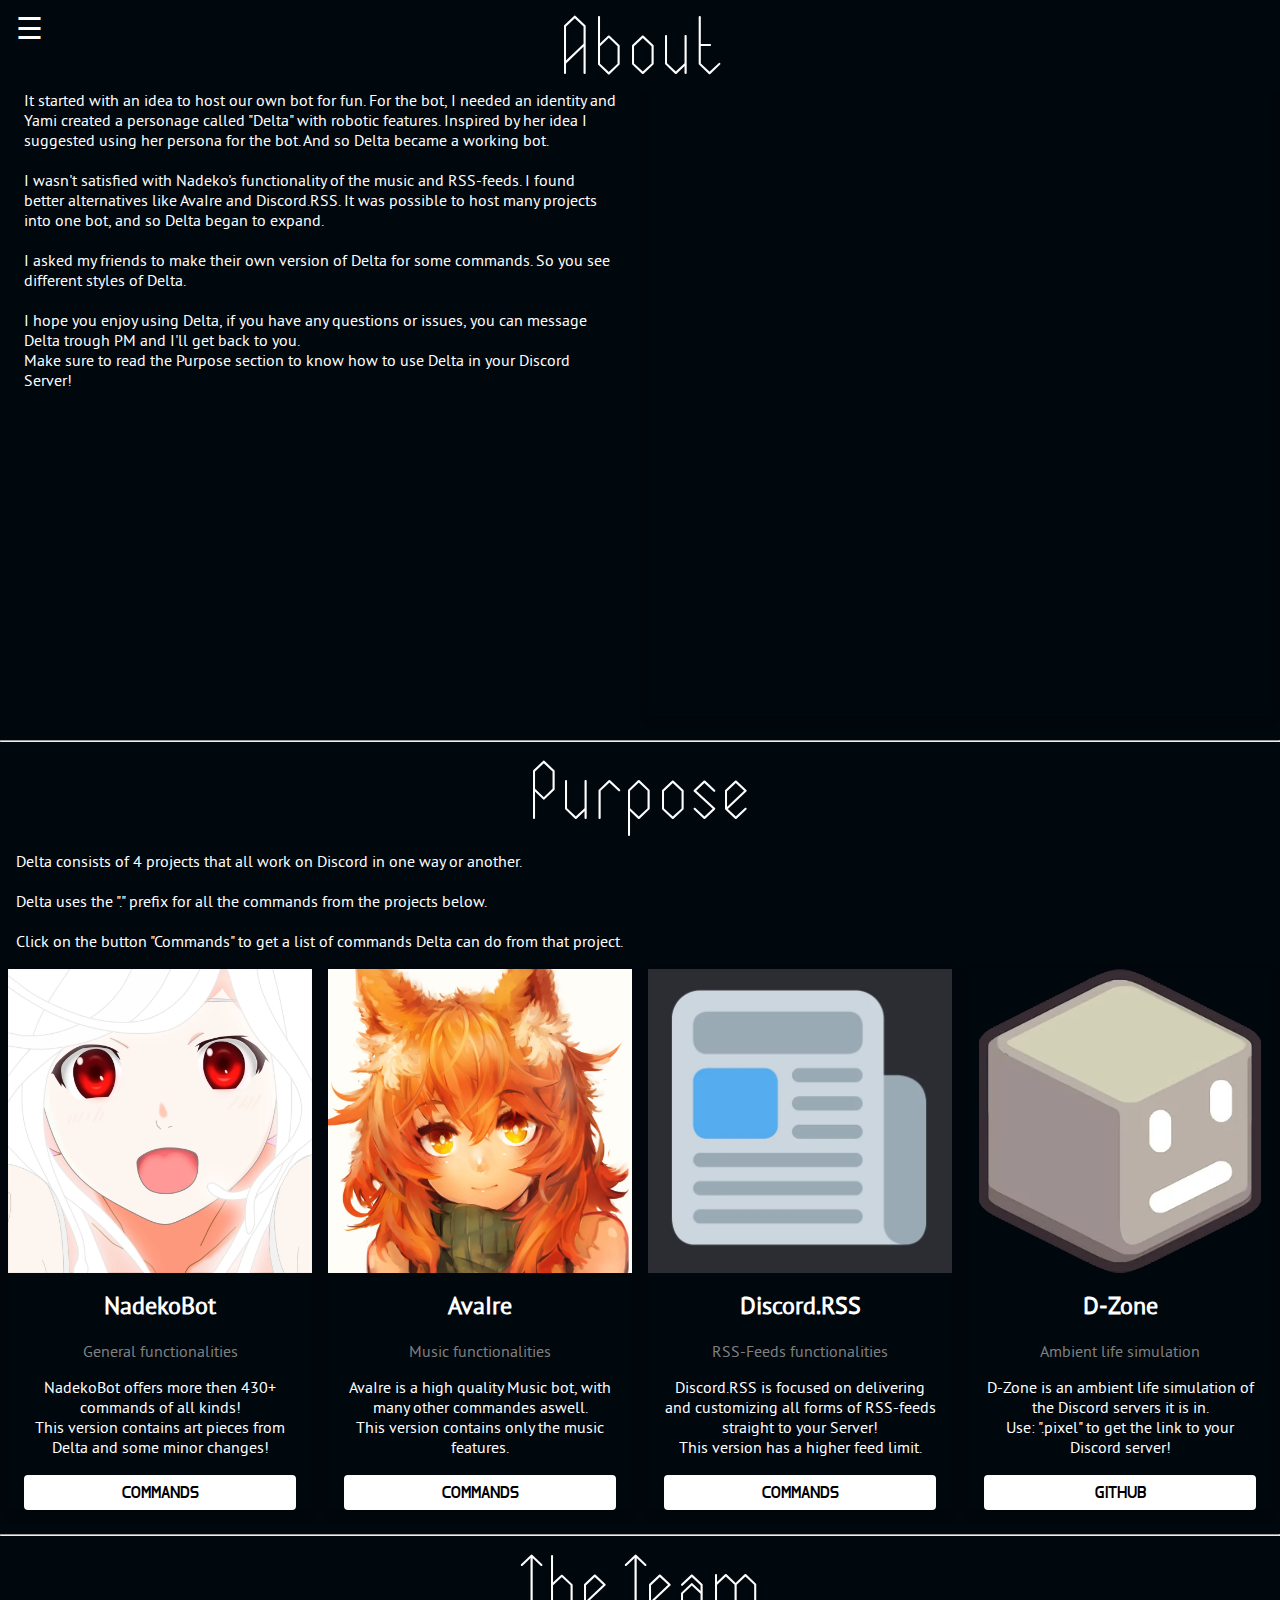
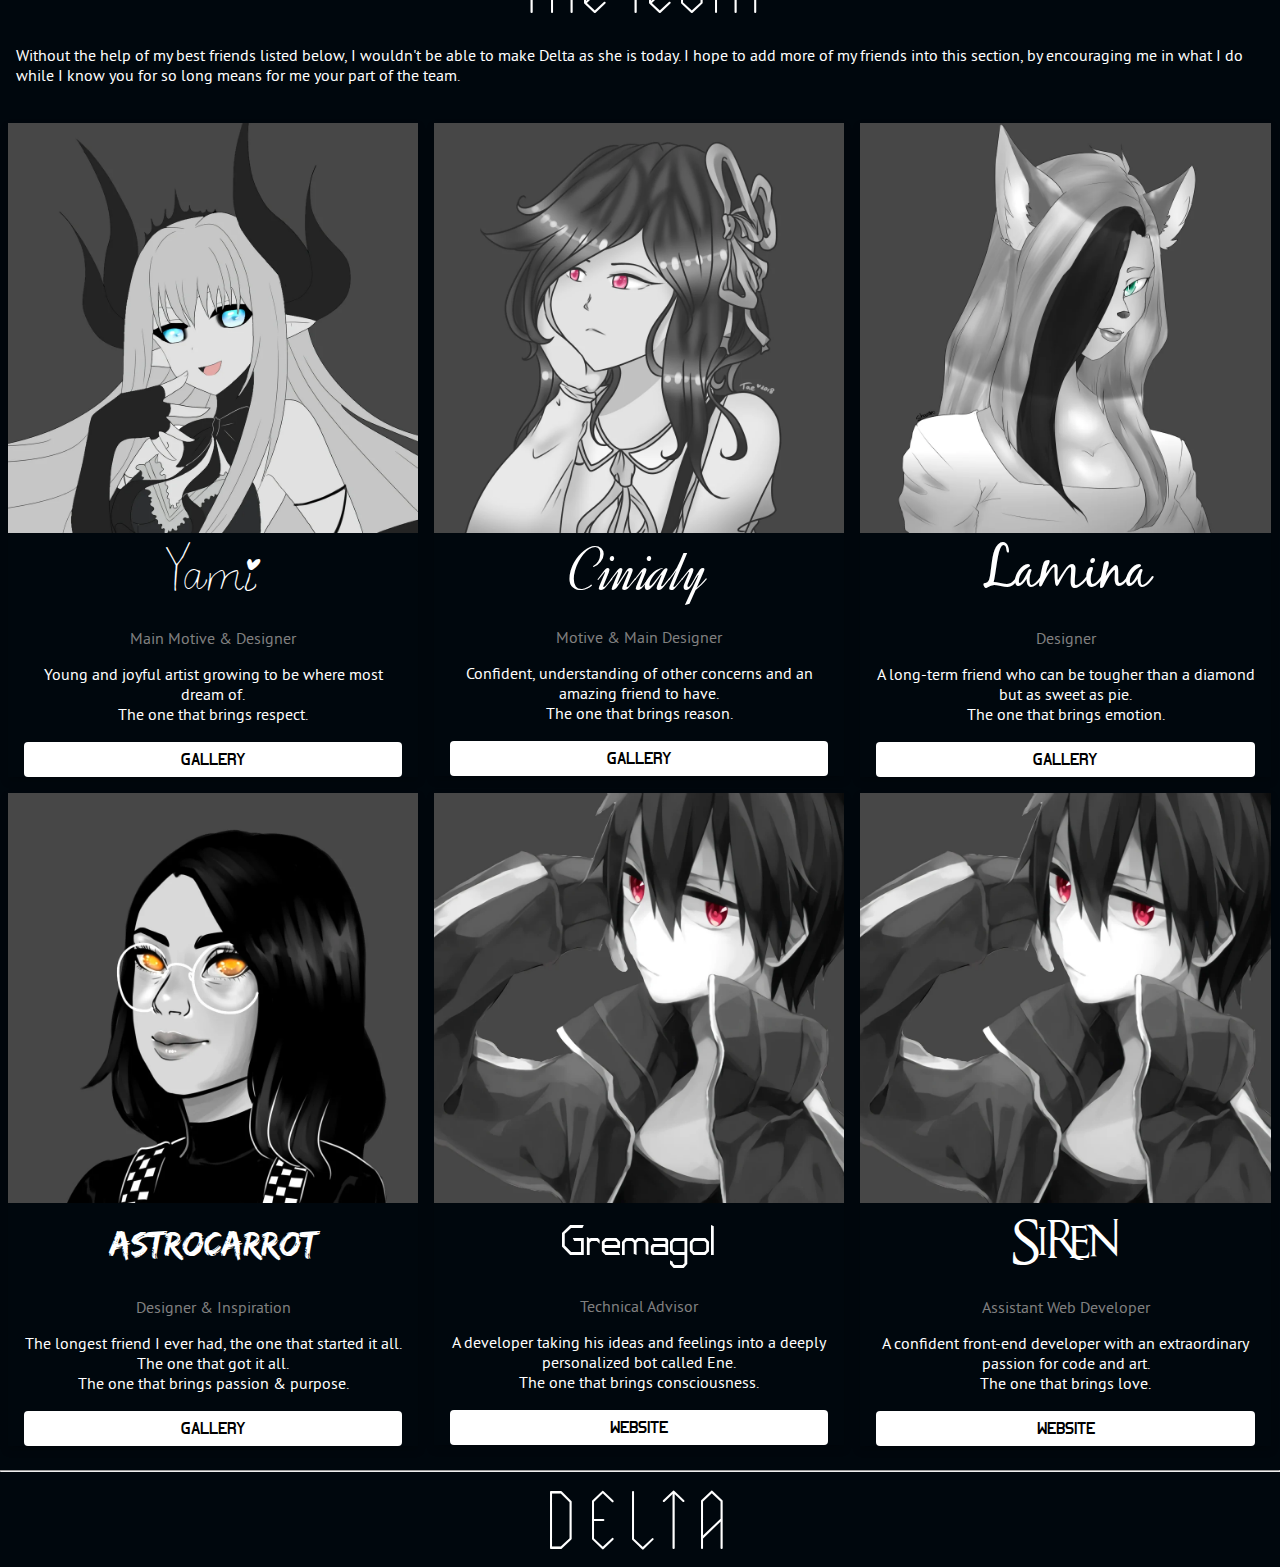
<file: about/index.html>
<!doctype html><html lang=en><title>About Deltabot</title><meta content="text/html; charset=utf-8" http-equiv=Content-Type><meta content="width=device-width,initial-scale=1" name=viewport><meta content=website property=og:type><meta content="Delta, a different Discord bot" property=og:title><meta content="Made possible by: Yami, Cinialy, Lamina, AstronautCarrot Siren & Gremagol. Projects used: Nadekobot, AvaIre, Discord.RSS & D-Zone." property=og:description><meta content="A discord bot, trying to be unique by combining the work of many." name=description><meta content=summary_large_image name=twitter:card><meta content=https://meetdelta.com/favicons/Deltabothead.png property=og:image><meta content=#93E6FA name=theme-color><link href=../favicons/favicon-128x128.webp rel=icon sizes=128x128 type=image/webp><link href=../favicons/favicon-96x96.webp rel=icon sizes=96x96 type=image/webp><link href=../favicons/favicon-32x32.webp rel=icon sizes=32x32 type=image/webp><link href=../favicons/favicon-16x16.webp rel=icon sizes=16x16 type=image/webp><meta content=#2b5797 name=msapplication-TileColor><meta content=../favicons/browserconfig.xml name=msapplication-config><link href=../favicons/favicon.svg rel=mask-icon color=black><link href=../favicons/apple-touch-icon.png rel=apple-touch-icon sizes=180x180><link href=../favicons/site.webmanifest rel=manifest><meta content=#93E6FA name=theme-color><link href="../style.css" rel=preload as=style onload='this.rel="stylesheet"'><noscript><link href="../style.css" rel=stylesheet></noscript><style>#mainwrapper{width:auto;overflow:hidden}#textelement{width:100%;float:left}</style><div class=sidenav id=mySidenav><span class=head1>Menu</span><a href=javascript:void(0) class=closebtn onclick=closeNav()>×</a><a href=https://meetdelta.com/ >Home</a><a href="">About</a><a href="https://discordapp.com/oauth2/authorize?scope=bot&client_id=341194927935586305" target=_blank>Invite</a><a href=#>Music</a><a href=https://dzone.meetdelta.com/ >DZone</a></div><div style=float:left;padding:16px;padding-top:11px;position:absolute id=main><span onclick=openNav() style=font-size:30px;cursor:pointer;color:#fff>☰</span></div><div class=section style=margin-top:5px>About</div><div id=mainwrapper><div class=row><div class=columnabout><div class=card><div class=text-allign id=textelement>It started with an idea to host our own bot for fun. For the bot, I needed an identity and Yami created	a personage called "Delta" with robotic features. Inspired by her idea I suggested using her persona for the bot. And so Delta became a working bot.<br><br>I wasn't satisfied with Nadeko's functionality of the music and RSS-feeds. I found better alternatives	like AvaIre and Discord.RSS. It was possible to host many projects into one bot, and so Delta began to expand.<br><br>I asked my friends to make their own version of Delta for some commands. So you see different styles of	Delta.<br><br>I hope you enjoy using Delta, if you have any questions or issues, you can message Delta trough PM and	I'll get back to you.<br>Make sure to read the Purpose section to know how to use Delta in your Discord Server!<br><br></div></div></div><div class=columnabout><div class=card><div class=fling-minislide><img alt="Delta v0" draggable=false src=../images/Delta_v0.png srcset="../images/Delta_v0.webp, ../images/Delta_v0.png 2x, ../images/Delta_v0.webp 3x"> <img alt="Delta v1" draggable=false src=../images/Delta_v1.png srcset="../images/Delta_v1.webp, ../images/Delta_v1.png 2x, ../images/Delta_v1.webp 3x"> <img alt="Delta v2" draggable=false src=../images/Delta_v2.png srcset="../images/Delta_v2.webp, ../images/Delta_v2.png 2x, ../images/Delta_v2.webp 3x"> <img alt="Delta v3" draggable=false src=../images/Delta_v3.png srcset="../images/Delta_v3.webp, ../images/Delta_v3.png 2x, ../images/Delta_v3.webp 3x"> <img alt="Delta v4" draggable=false src=../images/Delta_v4.png srcset="../images/Delta_v4.webp, ../images/Delta_v4.png 2x, ../images/Delta_v4.webp 3x"> <img alt="Delta v5" draggable=false src=../images/Delta_v5.png srcset="../images/Delta_v5.webp, ../images/Delta_v5.png 2x, ../images/Delta_v5.webp 3x"></div></div></div></div></div><div class=row></div><hr><div class=section>Purpose</div><div class=text-allign><p>Delta consists of 4 projects that all work on Discord in one way or another.<br><br>Delta uses the "." prefix for all the commands from the projects below.<br><br>Click on the button "Commands" to get a list of commands Delta can do from that project.<br></div><div class=row><div class=columnpurpose><div class=card><picture><source draggable=false srcset=../images/NadekoBot.webp style=width:100% type=image/webp><img alt="NadekoBot Image" draggable=false src=../images/NadekoBot.png style=width:100%></picture><div class=container><h2>NadekoBot</h2><div style=color:grey>General functionalities</div><p>NadekoBot offers more then 430+ commands of all kinds!<br>This version contains art pieces from Delta and some minor changes!</p><a href=https://nadekobot.me/commands class=button style=text-decoration:none target=_blank>Commands</a></div></div></div><div class=columnpurpose><div class=card><picture><source draggable=false srcset=../images/Avaire.webp style=width:100% type=image/webp><img alt="Avaire Image" draggable=false src=../images/Avaire.png style=width:100%></picture><div class=container><h2>AvaIre</h2><div style=color:grey>Music functionalities</div><p>AvaIre is a high quality Music bot, with many other commandes aswell.<br>This version contains only the music features.</p><a href=https://avairebot.com/docs/master#music class=button style=text-decoration:none target=_blank>Commands</a></div></div></div><div class=columnpurpose><div class=card><picture><source draggable=false srcset=../images/Discord.RSS.webp style=width:100% type=image/webp><img alt="Discord.RSS Image" draggable=false src=../images/Discord.RSS.png style=width:100%></picture><div class=container><h2>Discord.RSS</h2><div style=color:grey>RSS-Feeds functionalities</div><p>Discord.RSS is focused on delivering and customizing all forms of RSS-feeds straight to your Server!<br>This version has a higher feed limit.</p><a href=https://github.com/synzen/Discord.RSS/wiki/Discord-Commands class=button style=text-decoration:none target=_blank>Commands</a></div></div></div><div class=columnpurpose><div class=card><picture><source draggable=false srcset=../images/D-zone.webp style=width:100% type=image/webp><img alt="D-Zone Image" draggable=false src=../images/D-zone.png style=width:100%></picture><div class=container><h2>D-Zone</h2><div style=color:grey>Ambient life simulation</div><p>D-Zone is an ambient life simulation of the Discord servers it is in.<br>Use: ".pixel" to get the link to your Discord server!</p><a href=https://github.com/vegeta897/d-zone class=button style=text-decoration:none target=_blank>Github</a></div></div></div></div><hr><div class=section>The Team</div><div class=text-allign><p>Without the help of my best friends listed below, I wouldn't be able to make Delta as she is today. I hope to add more of my friends into this section, by encouraging me in what I do while I know you for so long means for me your part of the team.<br><br></div><div class=row><div class=column><div class=card><picture><source draggable=false srcset=../images/Yamiau.webp style=width:100% type=image/webp><img alt="Yami Image" draggable=false src=../images/Yamiau.png style=width:100%></picture><div class=container><div style=line-height:2.3em;font-family:ELIZAJANE;font-size:35px>Yami</div><p style=color:grey>Main Motive & Designer<p>Young and joyful artist growing to be where most dream of.<br>The one that brings respect.</p><a href=https://www.deviantart.com/azunyas class=button style=text-decoration:none target=_blank>Gallery</a></div></div></div><div class=column><div class=card><picture><source draggable=false srcset=../images/Nyxiare.webp style=width:100% type=image/webp><img alt="Ayalana Image" draggable=false src=../images/Nyxiare.png style=width:100%></picture><div class=container><div style=line-height:1.291em;font-family:DYNALIGHT;font-size:62px>Cinialy</div><p style=color:grey>Motive & Main Designer<p>Confident, understanding of other concerns and an amazing friend to have.<br>The one that brings reason.</p><a href=https://www.deviantart.com/nyxchi-u class=button style=text-decoration:none target=_blank>Gallery</a></div></div></div><div class=column><div class=card><picture><source draggable=false srcset=../images/Lamina.webp style=width:100% type=image/webp><img alt="Lamina Image" draggable=false src=../images/Lamina.png style=width:100%></picture><div class=container><div style=line-height:1.39em;font-family:BLACKJACK;font-size:58px>Lamina</div><p style=color:grey>Designer<p>A long-term friend who can be tougher than a diamond but as sweet as pie.<br>The one that brings emotion.</p><a href=https://www.deviantart.com/diamond-nights class=button style=text-decoration:none target=_blank>Gallery</a></div></div></div></div><div class=row><div class=column><div class=card><picture><source draggable=false srcset=../images/ArtisticFox.webp style=width:100% type=image/webp><img alt=/story.txt draggable=false src=../images/ArtisticFox.jpg style=width:100%></picture><div class=container><div style=line-height:2.22em;font-family:EDO;font-size:36px>AstroCarrot</div><p style=color:grey>Designer & Inspiration<p>The longest friend I ever had, the one that started it all. The one that got it all.<br>The one that brings passion & purpose.</p><a href=https://www.instagram.com/astronautcarrot/ class=button style=text-decoration:none target=_blank>Gallery</a></div></div></div><div class=column><div class=card><picture><source draggable=false srcset=../images/Gremagol.webp style=width:100% type=image/webp><img alt="Gremagol image" draggable=false src=../images/Gremagol.png style=width:100%></picture><div class=container><div style=line-height:1.37em;font-family:JDNEOS;font-size:58px>Gremagol</div><p style=color:grey>Technical Advisor<p>A developer taking his ideas and feelings into a deeply personalized bot called Ene.<br>The one that brings consciousness.</p><a href=https://gremagol.com/ class=button style=text-decoration:none target=_blank>Website</a></div></div></div><div class=column><div class=card><picture><source draggable=false srcset=../images/Gremagol.webp style=width:100% type=image/webp><img alt="Siren image" draggable=false src=../images/Gremagol.png style=width:100%></picture><div class=container><div style=line-height:3.199em;font-family:ANUNE;font-size:25px>Siren</div><p style=color:grey>Assistant Web Developer<p>A confident front-end developer with an extraordinary passion for code and art.<br>The one that brings love.</p><a href=https://www.deviantart.com/nayshou class=button style=text-decoration:none target=_blank>Website</a></div></div></div></div><hr><div class=section style=letter-spacing:8px>DELTA</div><script>function openNav(){document.getElementById("mySidenav").style.width="190px",document.getElementById("main").style.marginLeft="-190px"}function closeNav(){document.getElementById("mySidenav").style.width="0",document.getElementById("main").style.marginLeft="0"}</script>
</file>
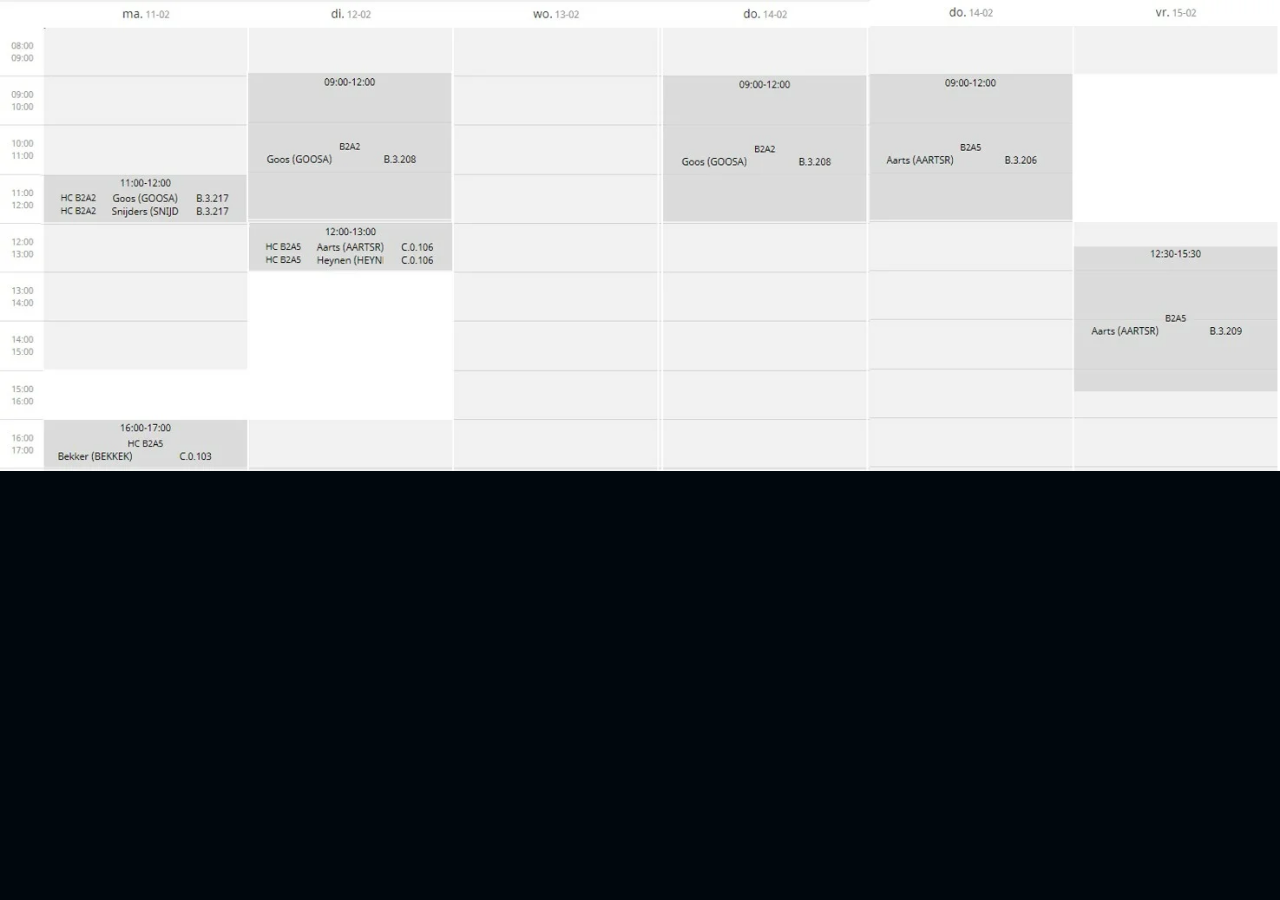
<file: dylan/index.html>
﻿<!-- Telling the browser that were using HTML5 -->
<!doctype html>
<!-- Declare language -->	
<html lang=en>
<head>
    <!-- Title of the site bar -->
    <title>Rooster</title>
    <style>
        /* Image attributes */
        img {
            max-width: 100%;
            max-height: 100%;
        }
        /* General attributes/style */
        body {
            background-color: #00070d;
            transition: background-color .5s;
            color: #fff;
            text-align: center;
            margin: auto
        }
    </style>
</head>
<body>
    <!-- Main picture -->
    <picture><source draggable=false srcset=foto.webp type=image/webp><img alt=Rooster draggable=false src=foto.jpg></picture>
</body>
</html>
</file>
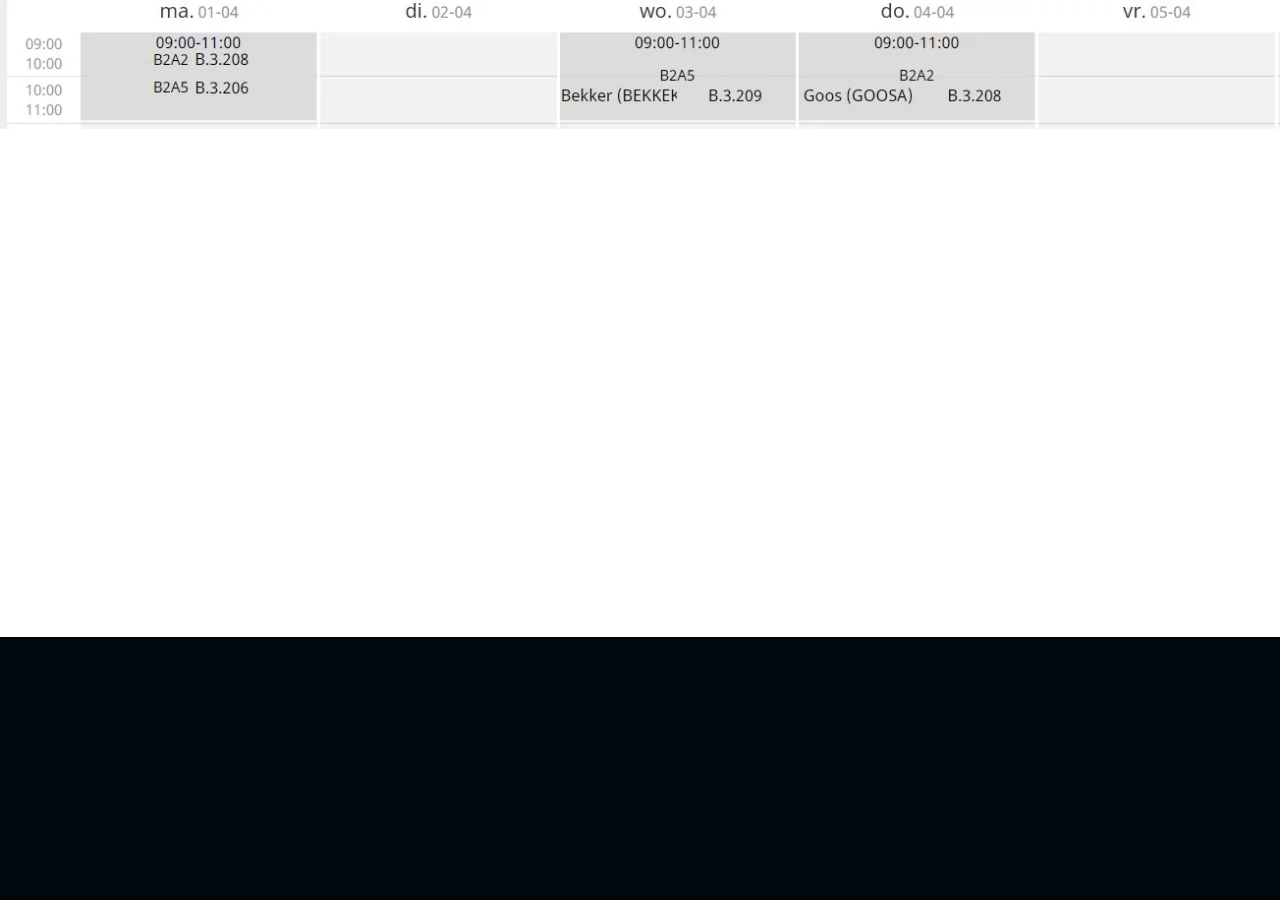
<file: joshua/index.html>
﻿<!-- Telling the browser that were using HTML5 -->
<!doctype html>
<!-- Declare language -->	
<html lang=en>
<head>
    <!-- Title of the site bar -->
    <title>Rooster</title>
    <style>
        /* Image attributes */
        img {
            max-width: 100%;
            max-height: 100%;
        }
        /* General attributes/style */
        body {
            background-color: #00070d;
            transition: background-color .5s;
            color: #fff;
            text-align: center;
            margin: auto
        }
    </style>
</head>
<body>
    <!-- Main picture -->
    <picture><source draggable=false srcset=foto.webp type=image/webp><img alt=Rooster draggable=false src=foto.jpg></picture>
</body>
</html>
</file>
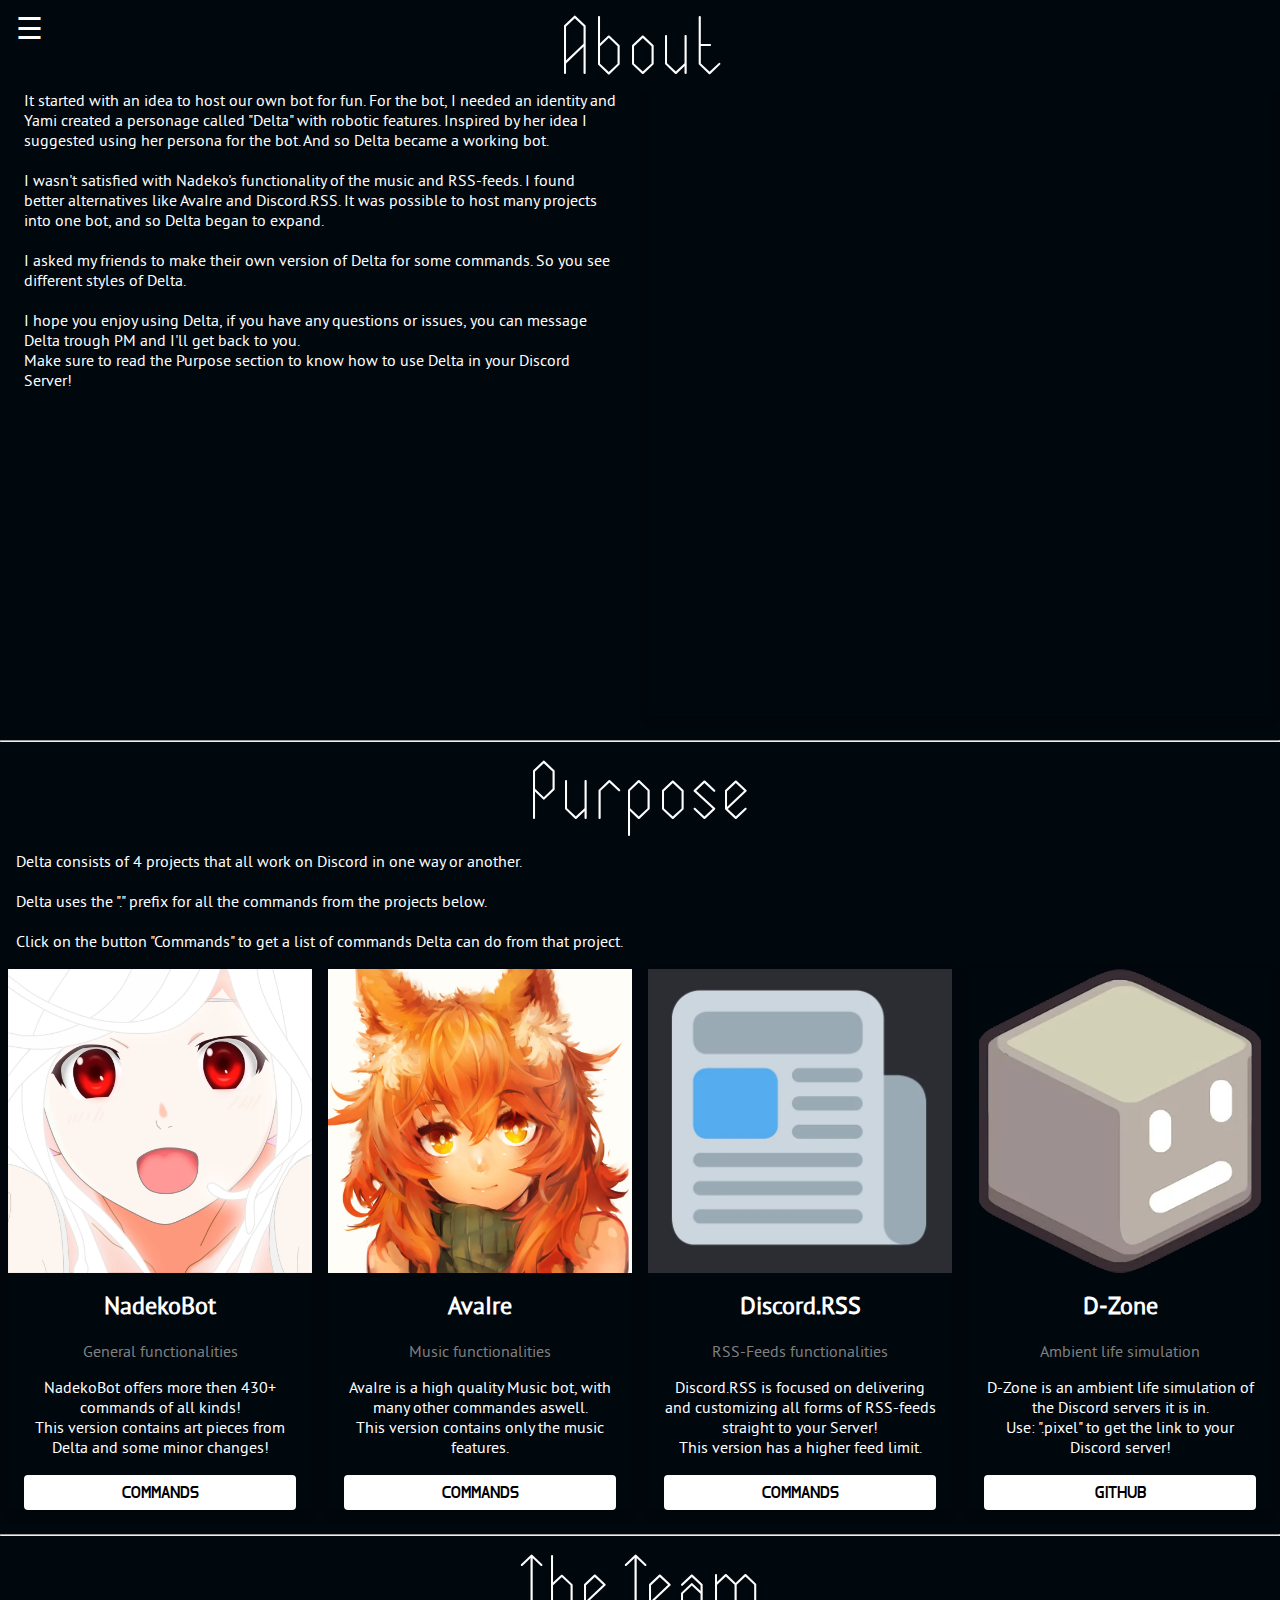
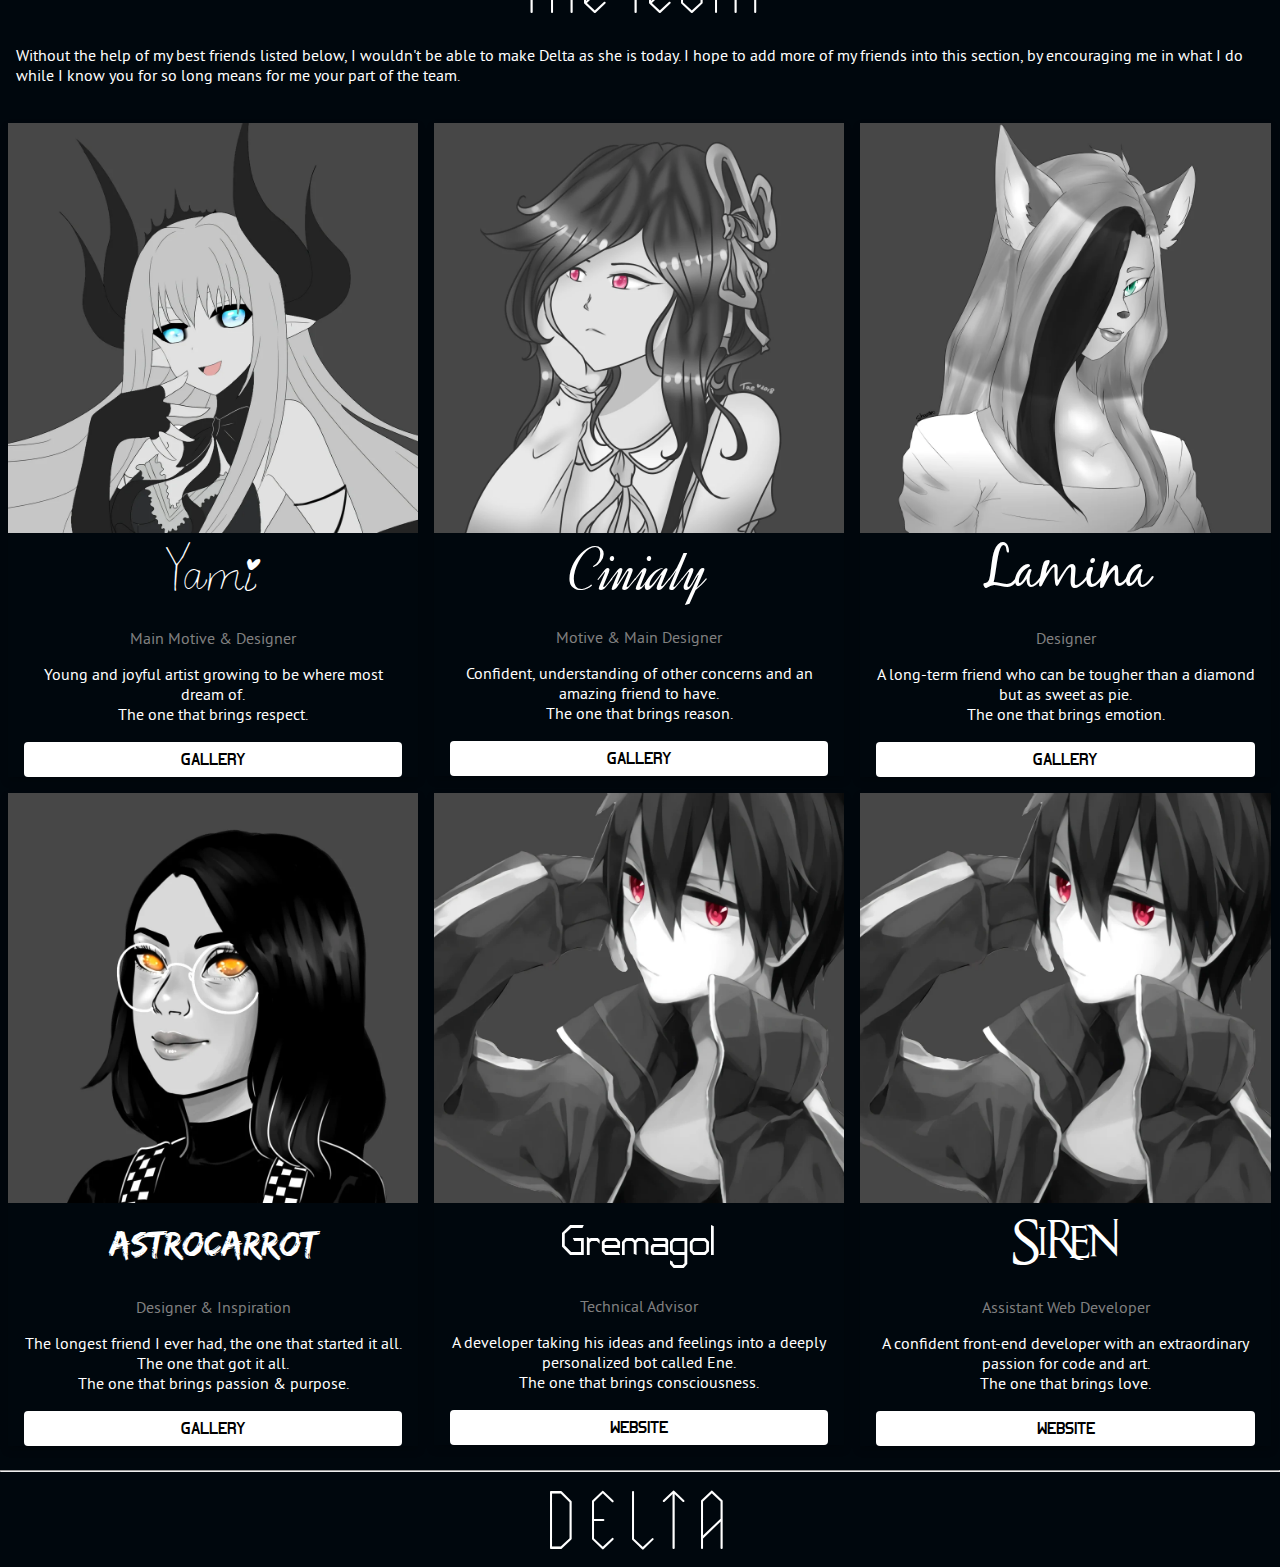
<file: about/index (unminified).html>
<!-- Telling the browser that were using HTML5 -->
<!doctype html>
<!-- Declare language -->
<html lang="en">
<head>
    <!-- Title of the site bar -->
    <title>About Deltabot</title>
    <!-- Declare necessary encoding -->
    <meta content="text/html; charset=utf-8" http-equiv=Content-Type>
    <!-- Makes scaling between devices possible -->
    <meta content="width=device-width,initial-scale=1" name=viewport>
    <!-- Declare content type for Discord/property -->
    <meta content=website property=og:type>
    <!-- Declare title for Discord/link -->
    <meta content="Delta, a different Discord bot" property=og:title>
    <!-- Declare description for Discord/link -->
    <meta content="Made possible by: Yami, Cinialy, Lamina, AstronautCarrot Siren & Gremagol. Projects used: Nadekobot, AvaIre, Discord.RSS & D-Zone." property=og:description>
    <meta content="A discord bot, trying to be unique by combining the work of many." name=description>
    <!-- Declare image for Discord/link -->
    <meta name="twitter:card" content="summary_large_image" />
    <meta content=https://meetdelta.com/favicons/Deltabothead.png property=og:image>
    <!-- Declare color for Discord/link -->
    <meta content=#93E6FA name=theme-color>
    <!-- Favicon placements -->
    <link href=../favicons/favicon-128x128.webp rel=icon sizes=128x128 type=image/webp>
    <link href=../favicons/favicon-96x96.webp rel=icon sizes=96x96 type=image/webp>
    <link href=../favicons/favicon-32x32.webp rel=icon sizes=32x32 type=image/webp>
    <link href=../favicons/favicon-16x16.webp rel=icon sizes=16x16 type=image/webp>
    <!-- Windows tile color -->
    <meta content=#2b5797 name=msapplication-TileColor>
    <!-- Windows specify more configs from file -->
    <meta content=../favicons/browserconfig.xml name=msapplication-config>
    <!-- Favicon placement for safari webrowser MacOS -->
    <link href=../favicons/favicon.svg rel=mask-icon color=black>
    <!-- IOS Favicon -->
    <link href=../favicons/apple-touch-icon.png rel=apple-touch-icon sizes=180x180>
    <!-- Android Favicon -->
    <link href=../favicons/site.webmanifest rel=manifest>
    <!-- Android task bar color -->
    <meta content=#93E6FA name=theme-color>
    <!-- CSS style sheet external Async -->
    <link rel="preload" href="../style.css" as="style" onload="this.rel='stylesheet'">
    <noscript><link rel="stylesheet" type="text/css" href="../style.css"></noscript>
    <!--<link rel="stylesheet" type="text/css" href="style.css">-->
    <style>
        /* Priotize loading */
        #mainwrapper {
            width: auto;
            overflow: hidden;
        }

        #textelement {
            width: 100%;
            float: left;
        }
    </style>
</head>
<body>
    <!-- Side Menu -->
    <div id="mySidenav" class="sidenav">
        <span class="head1">Menu</span>
        <!-- Close button -->
        <a href="javascript:void(0)" class="closebtn" onclick="closeNav()">&times;</a>
        <!-- Home button -->
        <a href="https://meetdelta.com/">Home</a>
        <!-- About button -->
        <a href="">About</a>
        <!-- Invite button -->
        <a href="https://discordapp.com/oauth2/authorize?scope=bot&client_id=341194927935586305" target="_blank">Invite</a>
        <!-- Music button -->
        <a href="#">Music</a>
        <!-- D-Zone button -->
        <a href="https://dzone.meetdelta.com/">DZone</a>
    </div>
    <!-- Open button -->
    <div id="main" style="float: left; padding: 16px; padding-top: 11px; position: absolute;">
        <span style="font-size:30px;cursor:pointer;color:white" onclick="openNav()">&#9776;</span>
    </div>
    <!-- Section of page About -->
    <div class=section style="margin-top:5px">About</div>
    <!-- Row projects -->
    <div id="mainwrapper">
        <div class="row">
            <!-- Introduction -->
            <div class="columnabout">
                <div class="card">
                    <div id="textelement" class="text-allign">
                        It started with an idea to host our own bot for fun. For the bot, I needed an identity and Yami created	a personage called "Delta" with robotic features. Inspired by her idea I suggested using her persona for the bot. And so Delta became a working bot.<br>
                        <br>
                        I wasn't satisfied with Nadeko's functionality of the music and RSS-feeds. I found better alternatives	like AvaIre and Discord.RSS. It was possible to host many projects into one bot, and so Delta began to expand.<br>
                        <br>
                        I asked my friends to make their own version of Delta for some commands. So you see different styles of	Delta.<br>
                        <br>
                        I hope you enjoy using Delta, if you have any questions or issues, you can message Delta trough PM and	I'll get back to you.<br>
                        Make sure to read the Purpose section to know how to use Delta in your Discord Server!<br>
                        <br>
                    </div>
                </div>
            </div>
            <!-- Animation -->
            <div class="columnabout">
                <div class="card">
                    <div class="fling-minislide">
                        <img src="../images/Delta_v0.png" srcset="../images/Delta_v0.webp 1x, ../images/Delta_v0.png 2x, ../images/Delta_v0.webp 3x" alt="Delta v0" draggable=false>
                        <img src="../images/Delta_v1.png" srcset="../images/Delta_v1.webp 1x, ../images/Delta_v1.png 2x, ../images/Delta_v1.webp 3x" alt="Delta v1" draggable=false>
                        <img src="../images/Delta_v2.png" srcset="../images/Delta_v2.webp 1x, ../images/Delta_v2.png 2x, ../images/Delta_v2.webp 3x" alt="Delta v2" draggable=false>
                        <img src="../images/Delta_v3.png" srcset="../images/Delta_v3.webp 1x, ../images/Delta_v3.png 2x, ../images/Delta_v3.webp 3x" alt="Delta v3" draggable=false>
                        <img src="../images/Delta_v4.png" srcset="../images/Delta_v4.webp 1x, ../images/Delta_v4.png 2x, ../images/Delta_v4.webp 3x" alt="Delta v4" draggable=false>
                        <img src="../images/Delta_v5.png" srcset="../images/Delta_v5.webp 1x, ../images/Delta_v5.png 2x, ../images/Delta_v5.webp 3x" alt="Delta v5" draggable=false>
                        <!--
                        <img src="images/Delta_v0.png" alt="Delta v0" draggable=false>
                        <img src="images/Delta_v1.png" alt="Delta v1" draggable=false>
                        <img src="images/Delta_v2.png" alt="Delta v2" draggable=false>
                        <img src="images/Delta_v3.png" alt="Delta v3" draggable=false>
                        <img src="images/Delta_v4.png" alt="Delta v4" draggable=false>
                        -->
                    </div>
                </div>
            </div>
        </div>
    </div>
    <!-- Clever fix to avoid image bumping out of row -->
    <div class="row"></div>
    <hr>
    <!-- Purpose Section -->
    <div class="section">Purpose</div>
    <div class="text-allign">
        <p>
            Delta consists of 4 projects that all work on Discord in one way or another.<br>
            <br>
            Delta uses the "." prefix for all the commands from the projects below.<br>
            <br>
            Click on the button "Commands" to get a list of commands Delta can do from that project.
            <br>
        </p>
    </div>
    <!-- Row projects -->
    <div class="row">
        <!-- First project -->
        <div class="columnpurpose">
            <div class="card">
                <picture>
                    <source srcset="../images/NadekoBot.webp" type="image/webp" draggable=false style="width:100%" />
                    <img src="../images/NadekoBot.png" draggable=false alt="NadekoBot Image" style="width:100%" />
                </picture>
                <div class="container">
                    <h2>NadekoBot</h2>
                    <div style="color:grey;">General functionalities</div>
                    <p>
                        NadekoBot offers more then 430+ commands of all kinds!<br>
                        This version contains art pieces from Delta and some minor changes!
                    </p>
                    <a class="button" href="https://nadekobot.me/commands" target="_blank" style="text-decoration:none">Commands</a>
                </div>
            </div>
        </div>
        <!-- Second project -->
        <div class="columnpurpose">
            <div class="card">
                <picture>
                    <source srcset="../images/Avaire.webp" type="image/webp" draggable=false style="width:100%" />
                    <img src="../images/Avaire.png" draggable=false alt="Avaire Image" style="width:100%" />
                </picture>
                <div class="container">
                    <h2>AvaIre</h2>
                    <div style="color:grey;">Music functionalities</div>
                    <p>
                        AvaIre is a high quality Music bot, with many other commandes aswell.<br>
                        This version contains only the music features.
                    </p>
                    <a class="button" href="https://avairebot.com/docs/master#music" target="_blank" style="text-decoration:none">Commands</a>
                </div>
            </div>
        </div>
        <!-- Third project -->
        <div class="columnpurpose">
            <div class="card">
                <picture>
                    <source srcset="../images/Discord.RSS.webp" type="image/webp" draggable=false style="width:100%" />
                    <img src="../images/Discord.RSS.png" draggable=false alt="Discord.RSS Image" style="width:100%" />
                </picture>
                <div class="container">
                    <h2>Discord.RSS</h2>
                    <div style="color:grey;">RSS-Feeds functionalities</div>
                    <p>
                        Discord.RSS is focused on delivering and customizing all forms of RSS-feeds straight to your Server!<br>
                        This version has a higher feed limit.
                    </p>
                    <a class="button" href="https://github.com/synzen/Discord.RSS/wiki/Discord-Commands" target="_blank" style="text-decoration:none">Commands</a>
                </div>
            </div>
        </div>
        <!-- Fourth project -->
        <div class="columnpurpose">
            <div class="card">
                <picture>
                    <source srcset="../images/D-zone.webp" type="image/webp" draggable=false style="width:100%" />
                    <img src="../images/D-zone.png" draggable=false alt="D-Zone Image" style="width:100%" />
                </picture>
                <div class="container">
                    <h2>D-Zone</h2>
                    <div style="color:grey;">Ambient life simulation</div>
                    <p>
                        D-Zone is an ambient life simulation of the Discord servers it is in.<br>
                        Use: ".pixel" to get the link to your Discord server!
                    </p>
                    <a class="button" href="https://github.com/vegeta897/d-zone" target="_blank" style="text-decoration:none">Github</a>
                </div>
            </div>
        </div>
    </div>
    <hr>
    <!-- The Team section -->
    <div class=section>The Team</div>
    <div class=text-allign>
        <p>
            Without the help of my best friends listed below, I wouldn't be able to make Delta as she is today. I hope to add more of my friends into this section, by encouraging me in what I do while I know you for so long means for me your part of the team.<br>
            <br>
        </p>
    </div>
    <!-- First row -->
    <div class="row">
        <!-- First person -->
        <div class="column">
            <div class="card">
                <picture>
                    <source srcset="../images/Yamiau.webp" type="image/webp" draggable=false style="width:100%" />
                    <img src="../images/Yamiau.png" draggable=false alt="Yami Image" style="width:100%" />
                </picture>
                <div class="container">
                    <div style="line-height:2.3em;font-family:ELIZAJANE;font-size:35px;">Yami</div>
                    <p style="color:grey;">Main Motive & Designer</p>
                    <p>Young and joyful artist growing to be where most dream of.<br>The one that brings respect.</p>
                    <a class="button" href="https://www.deviantart.com/azunyas" target="_blank" style="text-decoration:none">Gallery</a>
                </div>
            </div>
        </div>
        <!-- Second person -->
        <div class="column">
            <div class="card">
                <picture>
                    <source srcset="../images/Nyxiare.webp" type="image/webp" draggable=false style="width:100%" />
                    <img src="../images/Nyxiare.png" draggable=false alt="Ayalana Image" style="width:100%" />
                </picture>
                <div class="container">
                    <div style="line-height:1.291em;font-family:DYNALIGHT;font-size:62px;">Cinialy</div>
                    <p style="color:grey;">Motive & Main Designer</p>
                    <p>Confident, understanding of other concerns and an amazing friend to have.<br>The one that brings reason.</p>
                    <a class="button" href="https://www.deviantart.com/nyxchi-u" target="_blank" style="text-decoration:none">Gallery</a>
                </div>
            </div>
        </div>
        <!-- Third person -->
        <div class="column">
            <div class="card">
                <picture>
                    <source srcset="../images/Lamina.webp" type="image/webp" draggable=false style="width:100%" />
                    <img src="../images/Lamina.png" draggable=false alt="Lamina Image" style="width:100%" />
                </picture>
                <div class="container">
                    <div style="line-height:1.39em;font-family:BLACKJACK;font-size:58px;">Lamina</div>
                    <p style="color:grey;">Designer</p>
                    <p>A long-term friend who can be tougher than a diamond but as sweet as pie.<br>The one that brings emotion.</p>
                    <a class="button" href="https://www.deviantart.com/diamond-nights" target="_blank" style="text-decoration:none">Gallery</a>
                </div>
            </div>
        </div>
    </div>
    <!-- Second row -->
    <div class="row">
        <!-- Fourth person -->
        <div class="column">
            <div class="card">
                <picture>
                    <source srcset="../images/ArtisticFox.webp" type="image/webp" draggable=false style="width:100%" />
                    <img src="../images/ArtisticFox.jpg" draggable=false alt="/story.txt" style="width:100%" />
                </picture>
                <div class="container">
                    <div style="line-height:2.22em;font-family:EDO;font-size:36px;">AstroCarrot</div>
                    <p style="color:grey;">Designer & Inspiration</p>
                    <p>The longest friend I ever had, the one that started it all. The one that got it all.<br>The one that brings passion & purpose.</p>
                    <a class="button" href="https://www.instagram.com/astronautcarrot/" target="_blank" style="text-decoration:none">Gallery</a>
                </div>
            </div>
        </div>
        <!-- Fifth person -->
        <div class="column">
            <div class="card">
                <picture>
                    <source srcset="../images/Gremagol.webp" type="image/webp" draggable=false style="width:100%" />
                    <img src="../images/Gremagol.png" draggable=false alt="Gremagol image" style="width:100%" />
                </picture>
                <div class="container">
                    <div style="line-height:1.37em;font-family:JDNEOS;font-size:58px;">Gremagol</div>
                    <p style="color:grey;">Technical Advisor</p>
                    <p>A developer taking his ideas and feelings into a deeply personalized bot called Ene.<br>The one that brings consciousness.</p>
                    <a class="button" href="https://gremagol.com/" target="_blank" style="text-decoration:none">Website</a>
                </div>
            </div>
        </div>
        <!-- Sixth person -->
        <div class="column">
            <div class="card">
                <picture>
                    <source srcset="../images/Gremagol.webp" type="image/webp" draggable=false style="width:100%" />
                    <img src="../images/Gremagol.png" draggable=false alt="Siren image" style="width:100%" />
                </picture>
                <div class="container">
                    <div style="line-height:3.199em;font-family:ANUNE;font-size:25px;">Siren</div>
                    <p style="color:grey;">Assistant Web Developer</p>
                    <p>A confident front-end developer with an extraordinary passion for code and art.<br>The one that brings love.</p>
                    <a class="button" href="https://www.deviantart.com/nayshou" target="_blank" style="text-decoration:none">Website</a>
                </div>
            </div>
        </div>
    </div>
    <hr>
    <!-- Bottom text -->
    <div class="section" style="letter-spacing: 8px;">DELTA</div>
    <!-- Script elements -->
    <script>
        // Script when called, changes the style of the side menu from 0 to 190px.
        function openNav() {
            // Moves the menu open
            document.getElementById("mySidenav").style.width = "190px"; //250px
            // Moves the open icon closed
            document.getElementById("main").style.marginLeft = "-190px"; //190px
        }
        // Script when called, changes the style of the side menu from 190px to 0.
        function closeNav() {
            // Moves the menu closed
            document.getElementById("mySidenav").style.width = "0";
            // Moves the open icon open
            document.getElementById("main").style.marginLeft = "0";
        }
    </script>
</body>
</html>
</file>
<file: style.css>
body{background-color:#00070d;transition:background-color .5s;color:#fff;margin:auto;font-family:PTSANS;box-sizing:border-box;} .fling-minislide{height:auto;padding-bottom:100%;position:relative;} .fling-minislide img{position:absolute;animation:fling-minislide 109s infinite;opacity:0;height:auto;left:0;min-width:100%;max-width:100%;width:100%;right:0;} @keyframes fling-minislide{25%{opacity:1;} 40%{opacity:0;} } .fling-minislide img:nth-child(1){animation-delay:-9s;} .fling-minislide img:nth-child(2){animation-delay:3s;} .fling-minislide img:nth-child(3){animation-delay:17s;} .fling-minislide img:nth-child(4){animation-delay:35s;} .fling-minislide img:nth-child(5){animation-delay:54s;} .fling-minislide img:nth-child(6){animation-delay:72s;} img{vertical-align:middle} .centered-middle-bold{font-size:1.6em;letter-spacing:2px;font-family:ELIXIA2;text-align:center;} .centered-middle{position:fixed;bottom:65px;left:1%;right:1%;font-size:3em;letter-spacing:0;background-color:#00070d;padding-bottom:30px;font-family:ELIXIA;text-align:center;} .centered-bottom{position:fixed;bottom:0;left:1%;right:1%;font-size:80px;letter-spacing:8px;background-color:#00070d;font-family:ELIXIA;text-align:center;} .text{color:#f2f2f2;position:absolute;bottom:-25px;width:100%;text-align:center;padding:8px 12px 25px;font-weight:bolder} *,:after,:before{box-sizing:inherit} .section{bottom:0;font-size:80px;letter-spacing:0;background-color:#00070d;font-family:ELIXIA;text-align:center;} .text-allign{text-align:left;padding-left:1em;padding-right:1em} .column, .columnpurpose, .columnabout{float:left;width:25%;margin-bottom:16px;padding:0 8px;text-align:center;} .column{width:33.3%;text-align:center;} .columnabout{width:50%;text-align:center;} .container{padding:0 16px} .card{box-shadow:0 4px 8px 0 rgba(0, 0, 0, .2)} .container::after, .row::after{content:"";clear:both;display:table} .button{border:0;outline:0;display:inline-block;padding:8px;color:#000;background-color:#fff;text-align:center;cursor:pointer;width:100%;font-family:NIDUS;border-radius:4px;transition-duration:.4s} .button:hover{background-color:#555} .sidenav{height:100%;width:0;position:fixed;z-index:1;top:0;left:0;background-color:#e6eef2;overflow-x:hidden;transition:.5s;padding-top:60px;opacity:.9} .sidenav a{padding:8px 8px 8px 32px;text-decoration:none;font-size:25px;color:#00070d;display:block;transition:.3s;font-family:NIDUS;text-align:left} .sidenav a:hover{color:#727272} .head1{font-family:NIDUS;color:#999;text-decoration:underline;font-size:30px;top:20px;left:33px;position:absolute} .sidenav .closebtn{position:absolute;top:0;right:25px;font-size:36px;margin-left:50px} @media screen and (max-width:650px){.column, .columnpurpose, .columnabout{width:100%;display:block} .container{margin:16px 0 40px 0} .centered-middle{font-size:2.2em;bottom:65px;} } @media screen and (max-width:1024px){.centered-middle{font-size:2.6em;bottom:65px;} } @media screen and (max-height:670px){.centered-middle{font-size:220%;bottom:65px;} } #main{transition:margin-left .5s;padding:16px;position:fixed;top:0;z-index:1} @font-face{font-family:PTSANS;font-display:auto;src:url(fonts/PTSANS.woff2) format('woff2');} @font-face{font-family:ELIXIA;font-display:auto;src:url(fonts/ELIXIA.woff2) format('woff2');} @font-face{font-family:ELIXIA2;font-display:auto;src:url(fonts/ELIXIA2.woff2) format('woff2');} @font-face{font-family:DYNALIGHT;font-display:auto;src:url(fonts/DYNALIGHT.woff2) format('woff2');} @font-face{font-family:ELIZAJANE;font-display:auto;src:url(fonts/ELIZAJANE.woff2) format('woff2');} @font-face{font-family:JDNEOS;font-display:auto;src:url(fonts/JDNEOS.woff2) format('woff2');} @font-face{font-family:EDO;font-display:auto;src:url(fonts/EDO.woff2) format('woff2');} @font-face{font-family:BLACKJACK;font-display:auto;src:url(fonts/BLACKJACK.woff2) format('woff2');} @font-face{font-family:NIDUS;font-display:auto;src:url(fonts/NIDUS.woff2) format('woff2');} @font-face{font-family:ANUNE;font-display:auto;src:url(fonts/ANUNE.woff2) format('woff2');}
</file>
